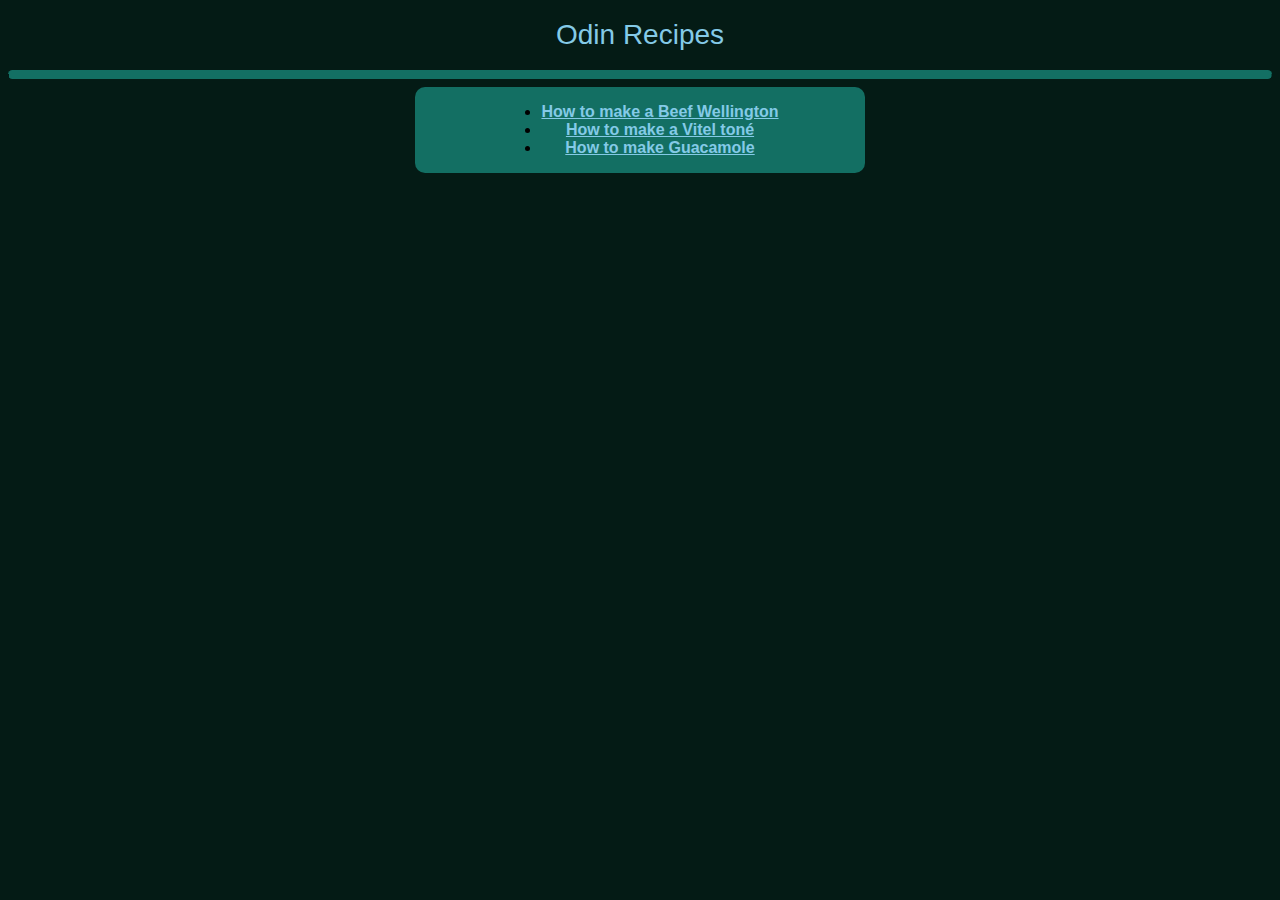
<file: index.html>
<!DOCTYPE html>
<html lang="en">
    <head>
        <meta charset="UTF-8">
        <title>Odin Recipes</title>

        <link rel="stylesheet" href="styles.css">
    </head>


    <body>
        <h1 id="tituloPagina">Odin Recipes</h1>

        <hr class="separador">

        <div id="recipeListContainer">
            <ul id="recipeList">
                <li><a class="recipeLink" href="recipes/beef_wellington.html">How to make a Beef Wellington</a></li>
                <li><a class="recipeLink" href="recipes/vitel_tone.html">How to make a Vitel toné</a></li>
                <li><a class="recipeLink" href="recipes/guacamole.html">How to make Guacamole</a></li>
            </ul>
        </div>
        
        
        
    </body>
</html>
</file>
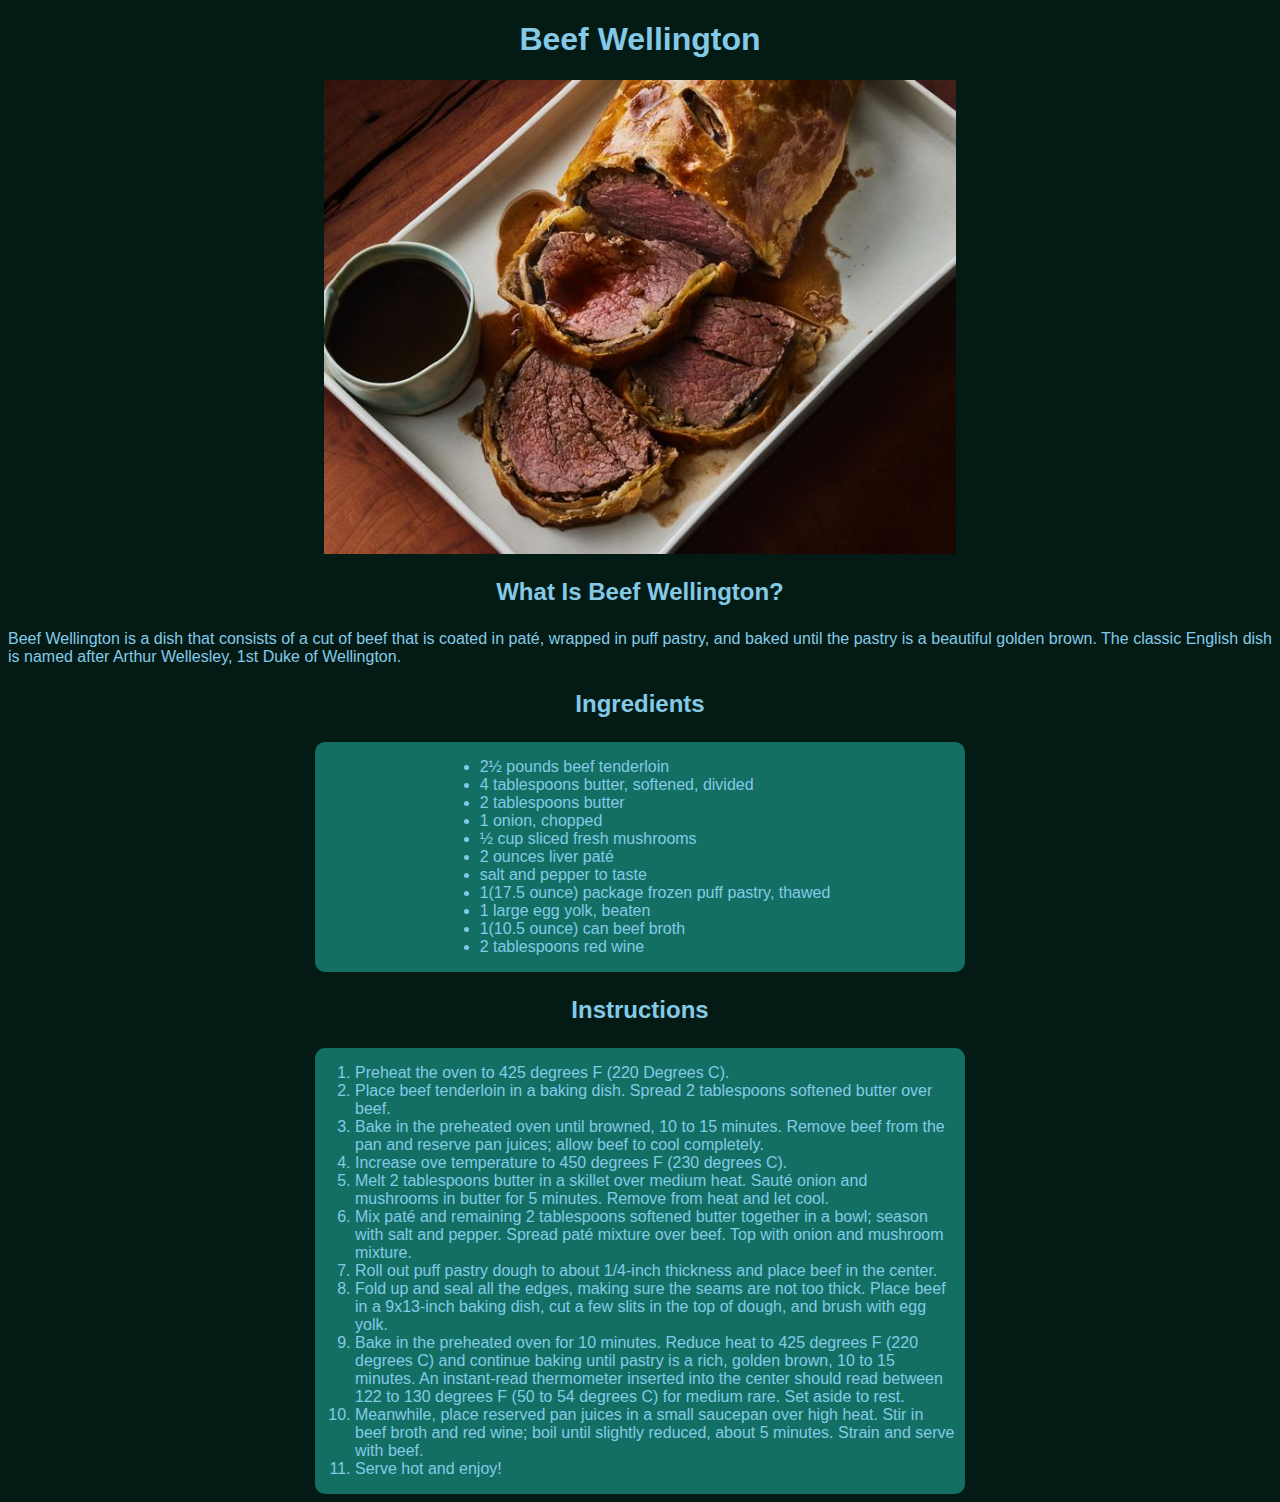
<file: recipes/beef_wellington.html>
<!DOCTYPE html>
<html lang="en">
    <head>
        <meta charset="UTF-8">
        <meta name="viewport" content="width=device-width, initial-scale=1.0">
        <title>Beef Wellington</title>

        <link rel="stylesheet" href="styles.css">
    </head>


    <body>
        <h1 class="titulo">Beef Wellington</h1>
        
        <img class="imagenReceta" src="../images/beef_wellington_prepared.jpg" alt="A beef wellington well done">

        <h3 class="subTitulo">What Is Beef Wellington?</h3>
        <p class="description">Beef Wellington is a dish that consists of a cut of beef that is coated in paté,
            wrapped in puff pastry, and baked until the pastry is a beautiful golden brown.
            The classic English dish is named after Arthur Wellesley, 1st Duke of Wellington.
        </p>

        <h3 class="subTitulo">Ingredients</h3>
        
        <div class="container">
            <ul class="list">
                <li>2½ pounds beef tenderloin</li>
                <li>4 tablespoons butter, softened, divided</li>
                <li>2 tablespoons butter</li>
                <li>1 onion, chopped</li>
                <li>½ cup sliced fresh mushrooms</li>
                <li>2 ounces liver paté</li>
                <li>salt and pepper to taste</li>
                <li>1(17.5 ounce) package frozen puff pastry, thawed</li>
                <li>1 large egg yolk, beaten</li>
                <li>1(10.5 ounce) can beef broth</li>
                <li>2 tablespoons red wine</li>
            </ul>
        </div>

        <h3 class="subTitulo">Instructions</h3>

        <div class="container">
            <ol class="list">
                <li>Preheat the oven to 425 degrees F (220 Degrees C).</li>
                <li>Place beef tenderloin in a baking dish. Spread 2 tablespoons softened butter over beef.</li>
                <li>Bake in the preheated oven until browned, 10 to 15 minutes. Remove beef from
                    the pan and reserve pan juices; allow beef to cool completely.</li>
                <li>Increase ove temperature to 450 degrees F (230 degrees C).</li>
                <li>Melt 2 tablespoons butter in a skillet over medium heat. Sauté onion and mushrooms in butter for 5 minutes. Remove from heat and let cool.</li>
                <li>Mix paté and remaining 2 tablespoons softened butter together in a bowl; season with salt and pepper. Spread paté mixture over beef. Top with onion and mushroom mixture.</li>
                <li>Roll out puff pastry dough to about 1/4-inch thickness and place beef in the center.</li>
                <li>Fold up and seal all the edges, making sure the seams are not too thick. Place beef in a 9x13-inch baking dish, cut a few slits in the top of dough, and brush with egg yolk.</li>
                <li>Bake in the preheated oven for 10 minutes. Reduce heat to 425 degrees F (220 degrees C) and continue baking until pastry is a rich, golden brown, 10 to 15 minutes. An instant-read thermometer inserted into the center should read between 122 to 130 degrees F (50 to 54 degrees C) for medium rare. Set aside to rest.</li>
                <li>Meanwhile, place reserved pan juices in a small saucepan over high heat. Stir in beef broth and red wine; boil until slightly reduced, about 5 minutes. Strain and serve with beef.</li>
                <li>Serve hot and enjoy!</li>
            </ol>
        </div>

    </body>
</html>
</file>
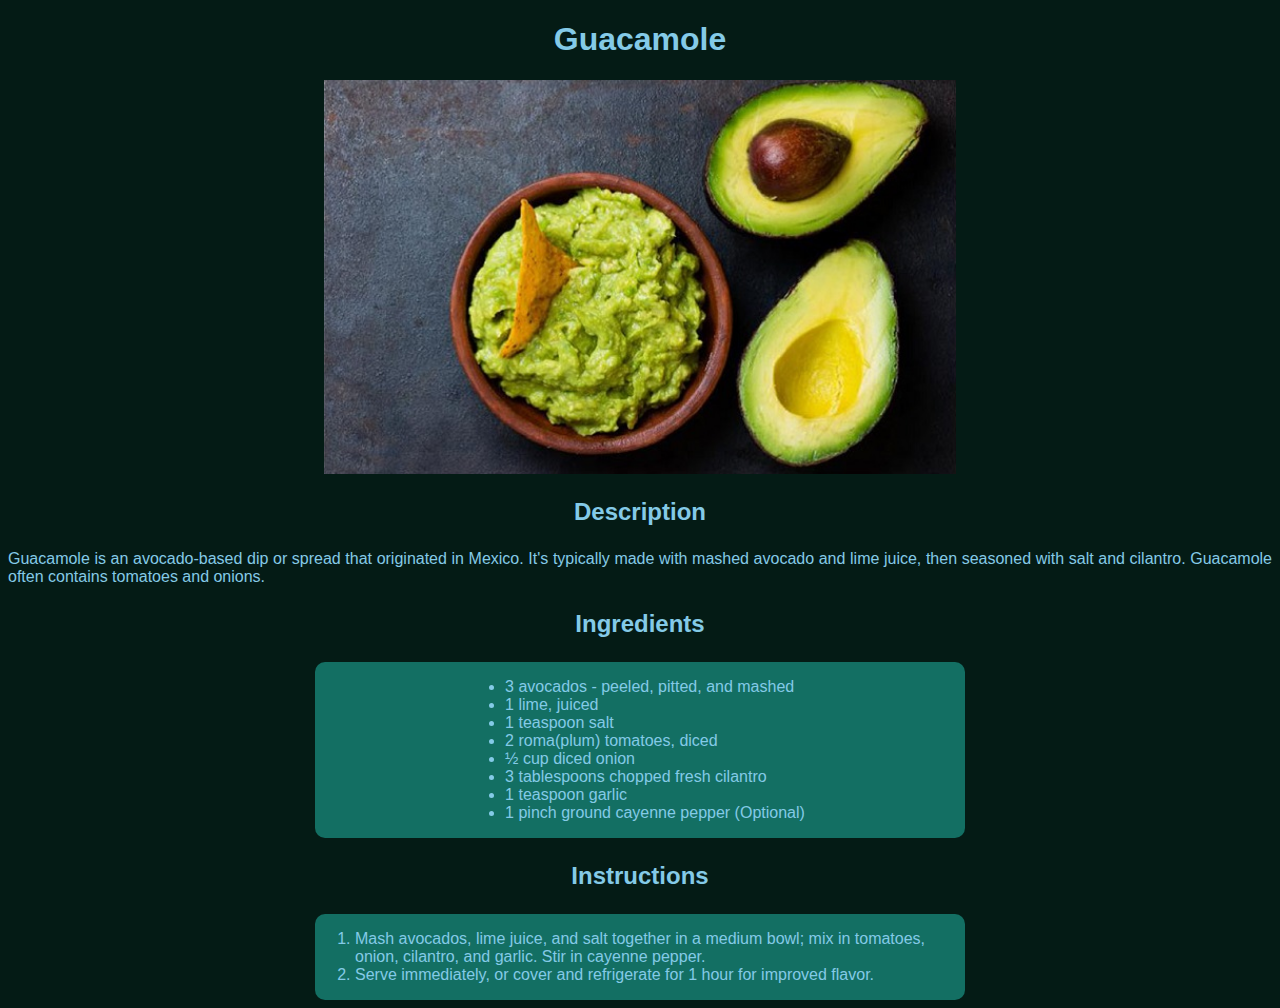
<file: recipes/guacamole.html>
<!DOCTYPE html>
<html lang="en">
<head>
    <meta charset="UTF-8">
    <meta name="viewport" content="width=device-width, initial-scale=1.0">
    <title>How to make Guacamole</title>

    <link rel="stylesheet" href="styles.css">
</head>
<body>
    <h1 class="titulo">Guacamole</h1>

    <img class="imagenReceta"src="../images/guacamole.jpg">

    <h3 class="subTitulo">Description</h3>
    
    <p class="description">Guacamole is an avocado-based dip or spread that originated in Mexico. It's typically made with mashed avocado and lime juice, then seasoned with salt and cilantro.
         Guacamole often contains tomatoes and onions. </p>

    <h3 class="subTitulo">Ingredients</h3>
    <div class="container">
        <ul class="list">
            <li>3 avocados - peeled, pitted, and mashed</li>
            <li>1 lime, juiced</li>
            <li>1 teaspoon salt</li>
            <li>2 roma(plum) tomatoes, diced</li>
            <li>½ cup diced onion</li>
            <li>3 tablespoons chopped fresh cilantro</li>
            <li>1 teaspoon garlic</li>
            <li>1 pinch ground cayenne pepper (Optional)</li>
        </ul>
    </div>
    

    <h3 class="subTitulo">Instructions</h3>
    <div class="container">
        <ol class="list">
            <li>Mash avocados, lime juice, and salt together in a medium bowl; mix in tomatoes, onion, cilantro, and garlic. Stir in cayenne pepper.</li>
            <li> Serve immediately, or cover and refrigerate for 1 hour for improved flavor. </li>
        </ol>
    </div>
    
    
    
    
</body>
</html>
</file>
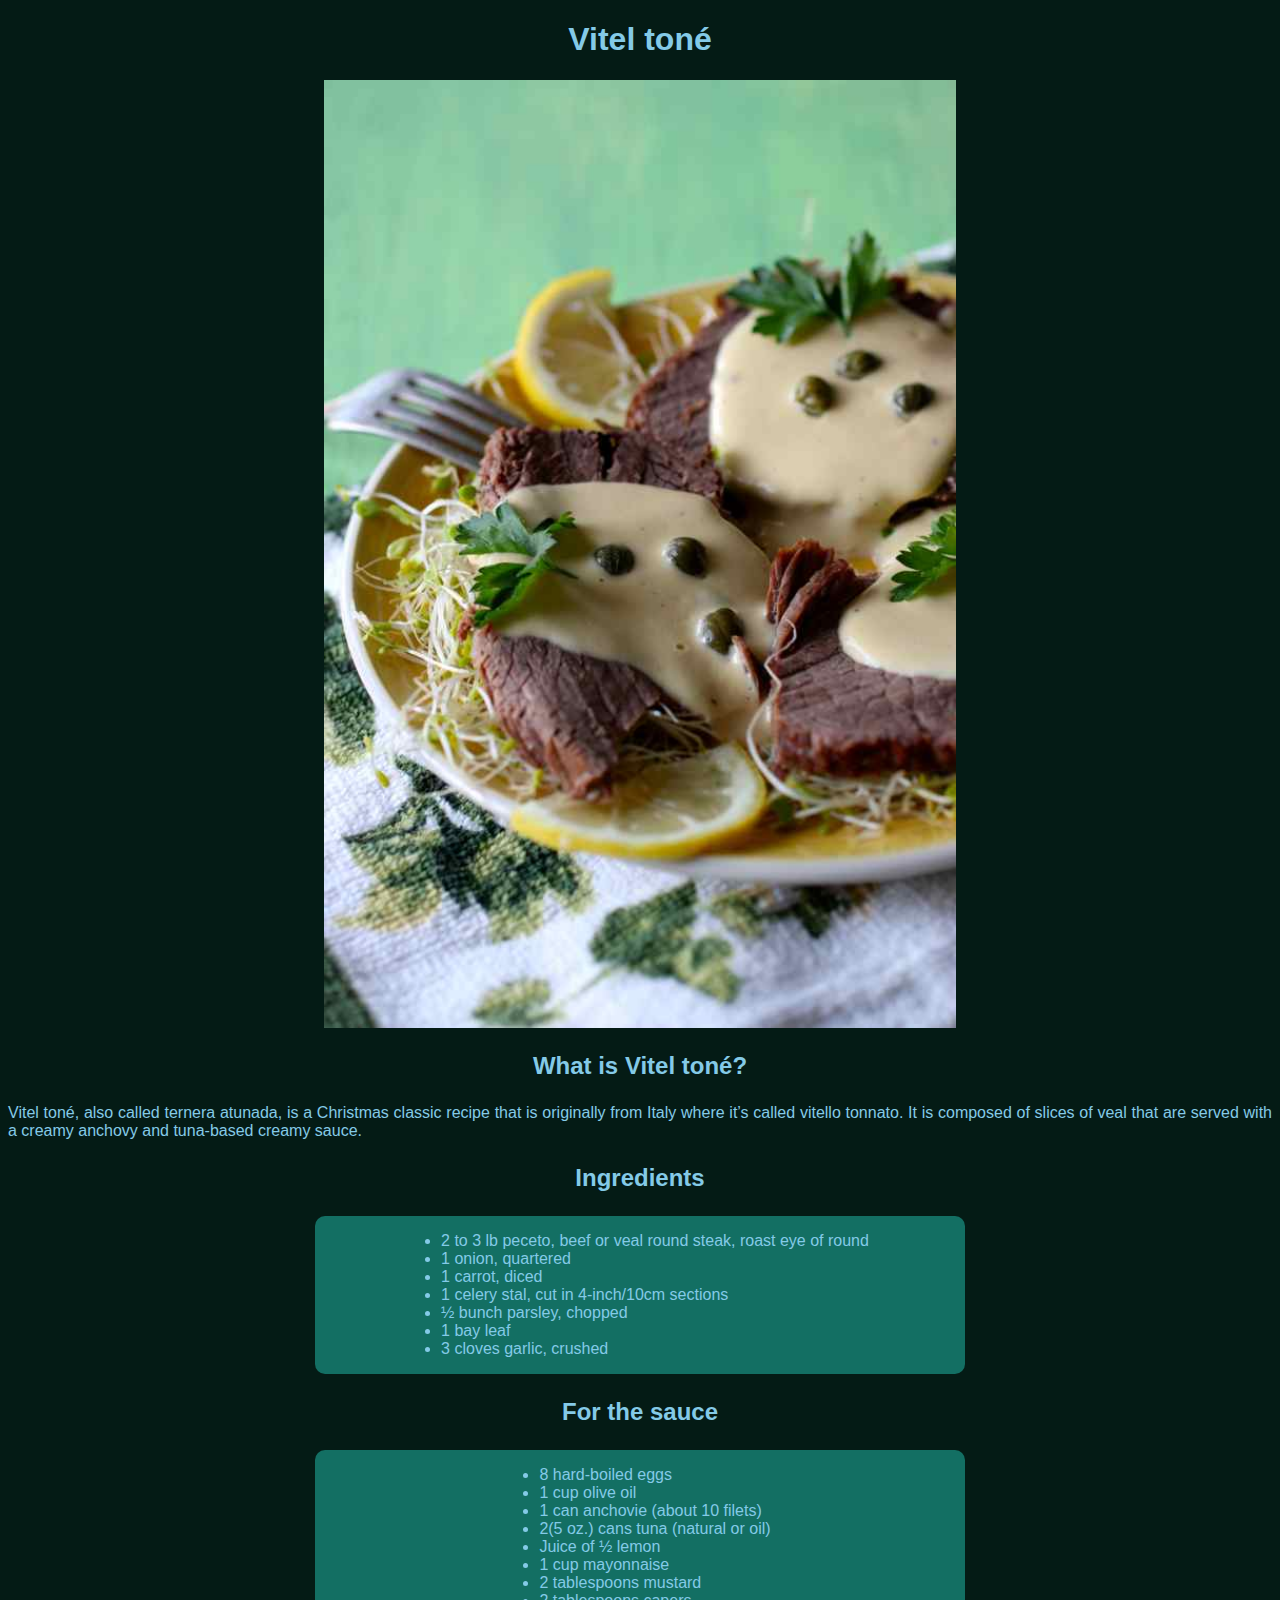
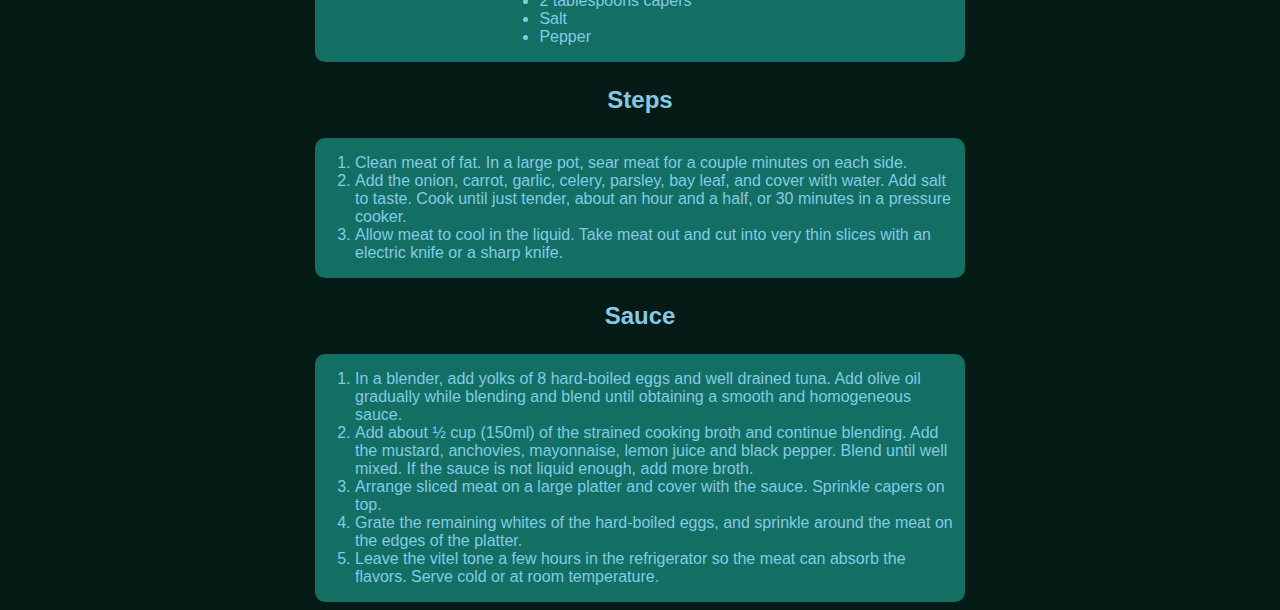
<file: recipes/vitel_tone.html>
<!DOCTYPE html>
<html lang="en">
<head>
    <meta charset="UTF-8">
    <title>How to make a Vitel toné</title>

    <link rel="stylesheet" href="styles.css">
</head>
<body>
    <h1 class="titulo">Vitel toné</h1>
    <img class="imagenReceta" src="../images/vitel-tone-1.jpg" alt="A plate of Vitel Toné">

    <h3 class="subTitulo">What is Vitel toné?</h3>
    
    <p class="description">Vitel toné, also called ternera atunada, is a Christmas classic recipe that is originally from Italy where it’s called vitello tonnato.
         It is composed of slices of veal that are served with a creamy anchovy and tuna-based creamy sauce.</p>

    <h3 class="subTitulo">Ingredients</h3>
    <div class="container">
        <ul class="list">
            <li>2 to 3 lb peceto, beef or veal round steak, roast eye of round</li>
            <li>1 onion, quartered</li>
            <li>1 carrot, diced</li>
            <li>1 celery stal, cut in 4-inch/10cm sections</li>
            <li>½ bunch parsley, chopped</li>
            <li>1 bay leaf</li>
            <li>3 cloves garlic, crushed</li>
        </ul>
    </div>
    

    <h3 class="subTitulo">For the sauce</h3>
    <div class="container">
        <ul class="list">
            <li>8 hard-boiled eggs</li>
            <li>1 cup olive oil</li>
            <li>1 can anchovie (about 10 filets)</li>
            <li>2(5 oz.) cans tuna (natural or oil)</li>
            <li>Juice of ½ lemon</li>
            <li>1 cup mayonnaise</li>
            <li>2 tablespoons mustard</li>
            <li>2 tablespoons capers</li>
            <li>Salt</li>
            <li>Pepper</li>
        </ul>
    </div>
    

    <h3 class="subTitulo">Steps</h3>
    <div class="container">
        <ol class="list">
            <li>Clean meat of fat. In a large pot, sear meat for a couple minutes on each side.</li>
            <li>Add the onion, carrot, garlic, celery, parsley, bay leaf, and cover with water. Add salt to taste. Cook until just tender, about an hour and a half, or 30 minutes in a pressure cooker.</li>
            <li>Allow meat to cool in the liquid. Take meat out and cut into very thin slices with an electric knife or a sharp knife.</li>
        </ol>
    </div>
    

    <h3 class="subTitulo">Sauce</h3>
    <div class="container">
        <ol class="list">
            <li>In a blender, add yolks of 8 hard-boiled eggs and well drained tuna. Add olive oil gradually while blending and blend until obtaining a smooth and homogeneous sauce.</li>
            <li>Add about ½ cup (150ml) of the strained cooking broth and continue blending. Add the mustard, anchovies, mayonnaise, lemon juice and black pepper. Blend until well mixed. If the sauce is not liquid enough, add more broth.</li>
            <li>Arrange sliced meat on a large platter and cover with the sauce. Sprinkle capers on top.</li>
            <li>Grate the remaining whites of the hard-boiled eggs, and sprinkle around the meat on the edges of the platter.</li>
            <li>Leave the vitel tone a few hours in the refrigerator so the meat can absorb the flavors. Serve cold or at room temperature.</li>
        </ol>
    </div>
    
</body>
</html>
</file>
<file: styles.css>
body{
    background-color: #041B15;
    font-family: 'Verdana', 'Helvetica', sans-serif;
}

#tituloPagina{
    font-family: 'Verdana', 'Helvetica', sans-serif;
    font-size: 28px;
    font-weight: 10;
    text-align: center;
    color: #84CAE7;
}

.separador{
    border-color: #136F63;
    border-radius: 10px;
    border-top: 8px solid #136F63;
}

#recipeListContainer{
    text-align: center;
    background-color: #136F63;
    border-radius: 10px;
    width: 450px;
    margin-left: auto;
    margin-right: auto;
}

#recipeList{
    display: inline-block;
    text-align: lefts;
}
.recipeLink{
    color:#84CAE7;
    font-weight: bold;
    font-family: Verdana, sans-serif;
}
</file>
<file: recipes/styles.css>
body{
    font-family: 'Verdana', 'Helvetica', sans-serif;
    background-color: #041B15;
    color: #84CAE7;
}

.titulo{
    text-align: center;
    color: #84CAE7;
}

.imagenReceta{
    width: 50%;
    height: auto;
    display: block;
    margin-left: auto;
    margin-right: auto;
}

.subTitulo{
    text-align: center;
    font-size: 24px;
}

.description{
    text-align: justify;
    font-weight: lighter;
}

.container{
    text-align: center;
    background-color: #136F63;
    border-radius: 10px;
    width: 650px;
    height: auto;
    margin-left: auto;
    margin-right: auto;
}

.list{
    display: inline-block;
    text-align: left;
    padding-right: 10px;
    padding-left: auto;
}
</file>
